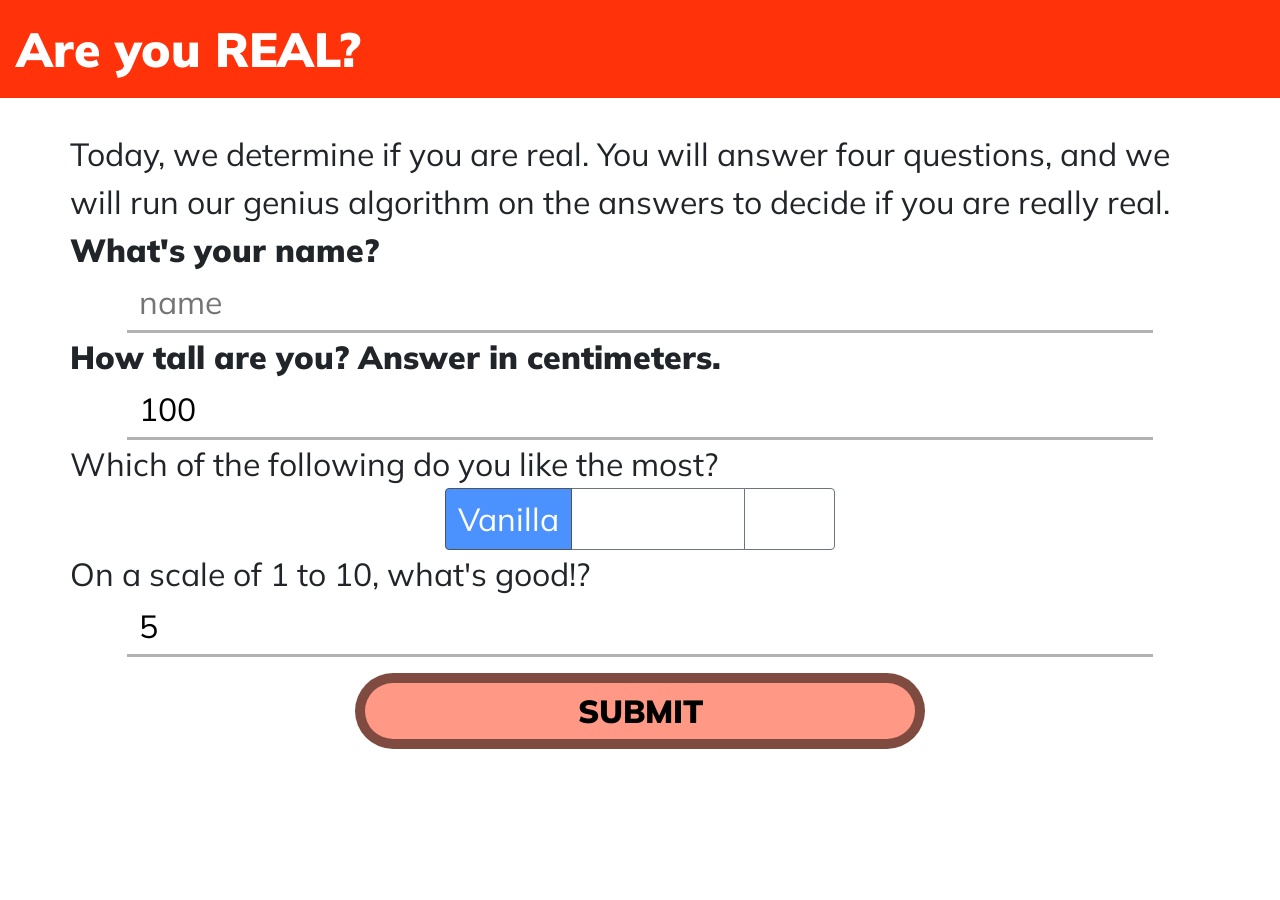
<file: static/index.html>
<!DOCTYPE html>
<html>
<head>
	<title>Are you Real?</title>
	<!-- Make responsive -->
	<meta name="viewport" content="width=device-width, initial-scale=1.0">
	<!-- Link Bootstrap CSS -->
	<link rel="stylesheet" href="https://maxcdn.bootstrapcdn.com/bootstrap/4.0.0/css/bootstrap.min.css" integrity="sha384-Gn5384xqQ1aoWXA+058RXPxPg6fy4IWvTNh0E263XmFcJlSAwiGgFAW/dAiS6JXm" crossorigin="anonymous">
	<!-- Link Google Fonts -->
	<link href="https://fonts.googleapis.com/css?family=Muli:300,400,600,700,800,900" rel="stylesheet">
	<!-- Link styles -->
	<link rel="stylesheet" type="text/css" href="assets/style.css">
	<!-- Link Bootstrap JS Along with jQuery -->
	<script src="http://code.jquery.com/jquery-3.3.1.js" integrity="sha256-2Kok7MbOyxpgUVvAk/HJ2jigOSYS2auK4Pfzbm7uH60=" crossorigin="anonymous"></script>
	<script defer src="https://cdnjs.cloudflare.com/ajax/libs/popper.js/1.12.9/umd/popper.min.js" integrity="sha384-ApNbgh9B+Y1QKtv3Rn7W3mgPxhU9K/ScQsAP7hUibX39j7fakFPskvXusvfa0b4Q" crossorigin="anonymous"></script>
	<script defer src="https://maxcdn.bootstrapcdn.com/bootstrap/4.0.0/js/bootstrap.min.js" integrity="sha384-JZR6Spejh4U02d8jOt6vLEHfe/JQGiRRSQQxSfFWpi1MquVdAyjUar5+76PVCmYl" crossorigin="anonymous"></script>
	<!-- Link Script JS -->
	<script type="text/javascript" src="assets/utils.js"></script>
	<!-- Link Main JS -->
	<script defer type="text/javascript" src="assets/main.js"></script>
</head>
<body>
<nav class="navbar navbar-expand-lg navbar-light bg-light">
	<a class="navbar-brand" href="#">Are you REAL?</a>
</nav>
<div class="container" style="overflow-y: scroll;"> 
	<div class="row big-description">
		Today, we determine if you are real. You will answer four questions, and we will run our genius algorithm on the answers to decide if you are really real.
	</div>
	<div class="row question">What's your name?</div>
	<div class="row answer">
		<input id="q-name" type="text" name="q-name" placeholder="name" />
	</div>
	<div class="row question">How tall are you? Answer in centimeters.</div>
	<div class="row answer">
		<input id="q-height" type="number" name="q-height" placeholder="height in centemers" min="1" value=100 />
	</div>
	<div class="row answer">Which of the following do you like the most?</div>
	<div class="row question">
		<div class="btn-group btn-group-toggle" data-toggle="buttons">
  			<label class="btn btn-secondary active" id="vanilla">
    			<input class="radio-in" type="radio" name="q-like" autocomplete="off" checked>Vanilla
  			</label>
  			<label class="btn btn-secondary" id="chocolate">
    			<input class="radio-in" type="radio" name="q-like" autocomplete="off">Chocolate
  			</label>
  			<label class="btn btn-secondary" id="mint">
    			<input class="radio-in" type="radio" name="q-like" autocomplete="off">Mint
  			</label>
		</div>
	</div>
	<div class="row answer">On a scale of 1 to 10, what's good!?</div>
	<div class="row question">
		<input id="q-scale" type="number" name="q-scale" placeholder="what's good" min=0 max=10 value=5 />
	</div>
	<div class="row question submit">
		<input id="q-submit" type="submit" name="q-submit" value="Submit" />
	</div>
</div>

</body>
</html>
</file>
<file: static/assets/style.css>
.navbar-brand {
	font-size: 3rem;
	font-weight: 900;
}
.big-description {
	margin-top: 2rem;
	font-size: 2rem;
}
.question {
	font-size: 2rem;
	font-weight: 900;
}
.answer {
	font-size: 2rem;
	padding: 0 auto;
}
.answer * {
	font-size: inherit;
}
* {
	font-family: 'Muli', sans-serif;
	transition: all 200ms;
}
input {
	margin: 0 auto;
	width: 90%;
	padding: 0.25rem 0.75rem;
	outline: none;
	border: none;
	border-bottom: 3px solid rgba(0,0,0,0.3);
}
input:hover {
	background-color: rgba(255,0,0,0.05);
}
input:focus {
	background-color: rgba(0,100,255,0.3);
	border-bottom: 3px solid rgba(0,100,255,1);
}
.active {
	background-color: rgba(0,100,255,0.7) !important;
}
.btn-group {
	margin: 0 auto;
	padding: 0 auto;
}
.btn {
	background-color: white;
	font-size: 2rem;
}
#q-submit {
	background-color: rgba(255,50,10,0.5);
	border: 10px solid rgba(0,0,0,0.5);
	font-weight: 900;
	width: 50% !important;
	text-transform: uppercase;
	margin-top: 1rem;
	border-radius: 100rem;
	margin-bottom: 5rem;
}
#q-submit:hover {
	cursor: pointer;
}
.navbar, .navbar-brand {
	background-color: rgba(255, 50, 10, 1) !important;
	color: white !important;
}
</file>
